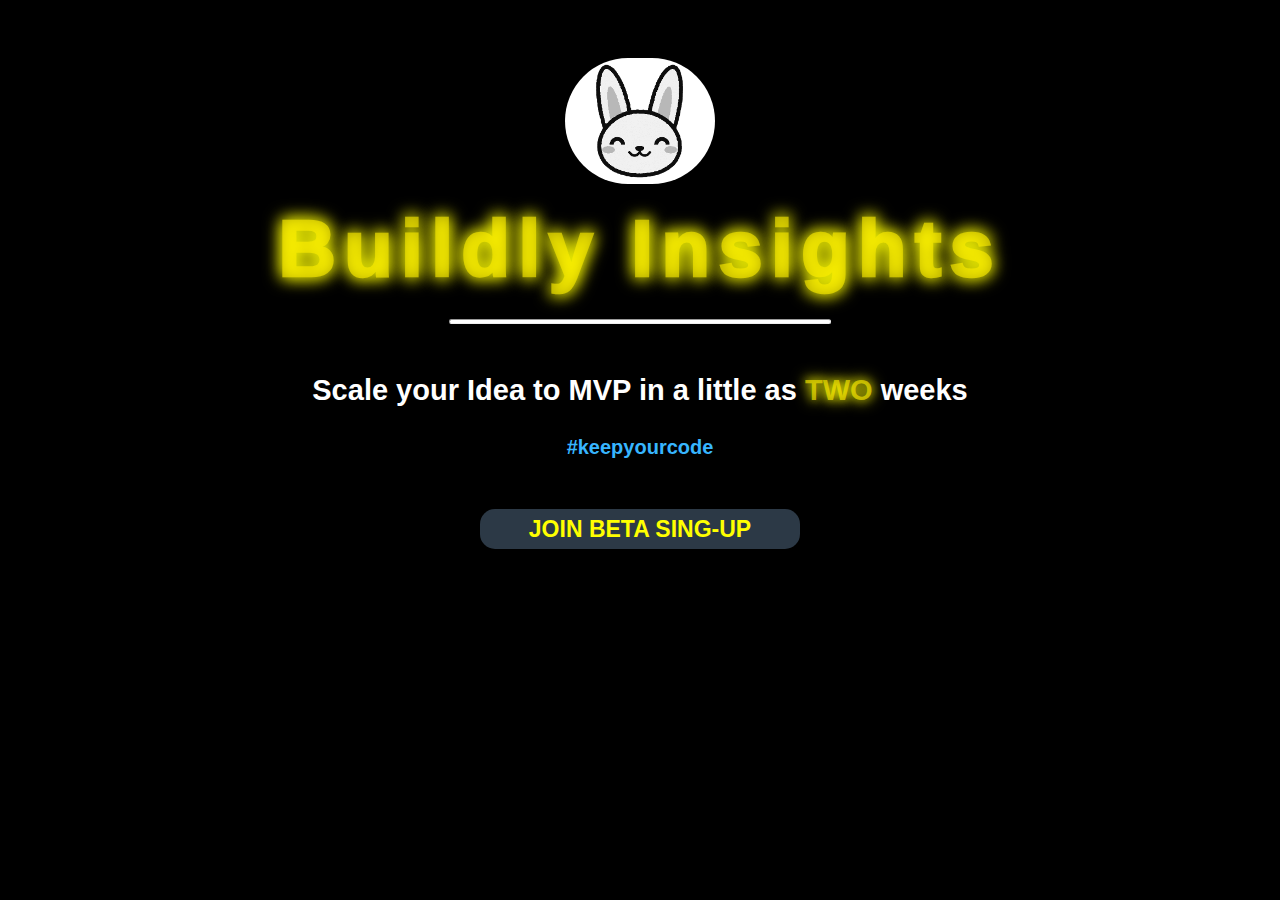
<file: index.html>
<!DOCTYPE html>
<html lang="en">
<head>
    <meta charset="UTF-8">
    <meta http-equiv="X-UA-Compatible" content="IE=edge">
    <meta name="viewport" content="width=device-width, initial-scale=1.0">
    <title>Buildly</title>
    <link rel="stylesheet" href="./index.css">
</head>
<body>
    <img id="rabbit" src="./rabbit.png" alt="">
    <h1 class="title">Buildly Insights</h1>
    <hr>
    <p>Scale your Idea to MVP in a little as <span class="two">TWO</span> weeks </p> 
    <p class="hashtag">#keepyourcode</p>
    <button class="btn"><a href="#">JOIN BETA SING-UP</a></button>
</body>
</html>
</file>
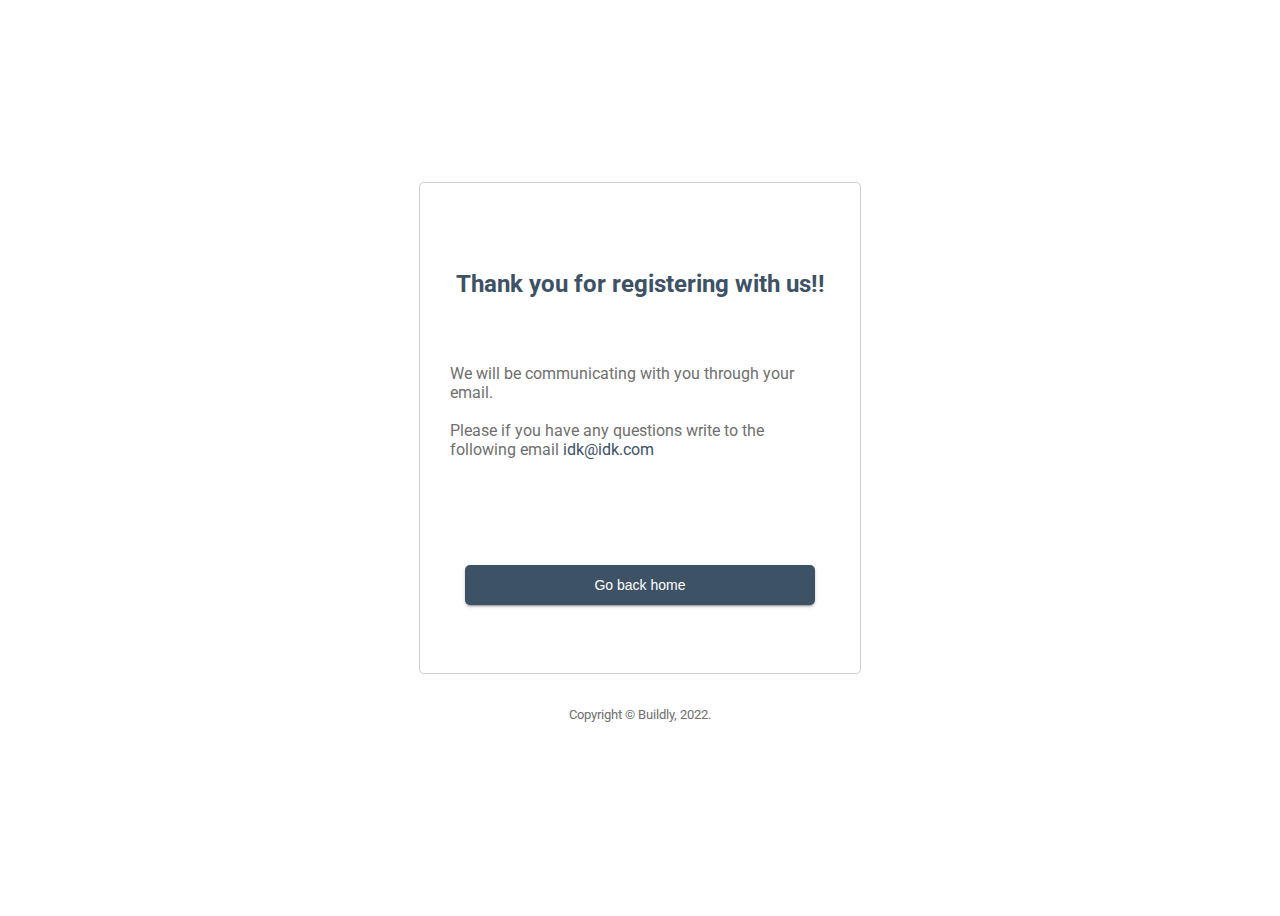
<file: Buildlyy/register1.html>
<!DOCTYPE html>
<html lang="en">
<head>
    <meta charset="UTF-8">
    <meta http-equiv="X-UA-Compatible" content="IE=edge">
    <meta name="viewport" content="width=device-width, initial-scale=1.0">
    <title>registe1</title>

    <link rel="preconnect" href="https://fonts.googleapis.com">
    <link rel="preconnect" href="https://fonts.gstatic.com" crossorigin>
    <link href="https://fonts.googleapis.com/css2?family=Quicksand:wght@300;500;700&family=Roboto:wght@400;500&display=swap" rel="stylesheet">
    <link rel="stylesheet" href="register1.css">
</head>
<body>
    <section>
        <div class="register-container">
            <h2>Thank you for registering with us!!</h2>
            <p>We will be communicating with you through your email.<br><br>Please if you have any questions write to the following email <span>idk@idk.com</span></p>
            <button>Go back home</button>
        </div>
        <div class="copyright"><p>Copyright © Buildly, 2022.</p></div>
    </section>
</body>
</html>
</file>
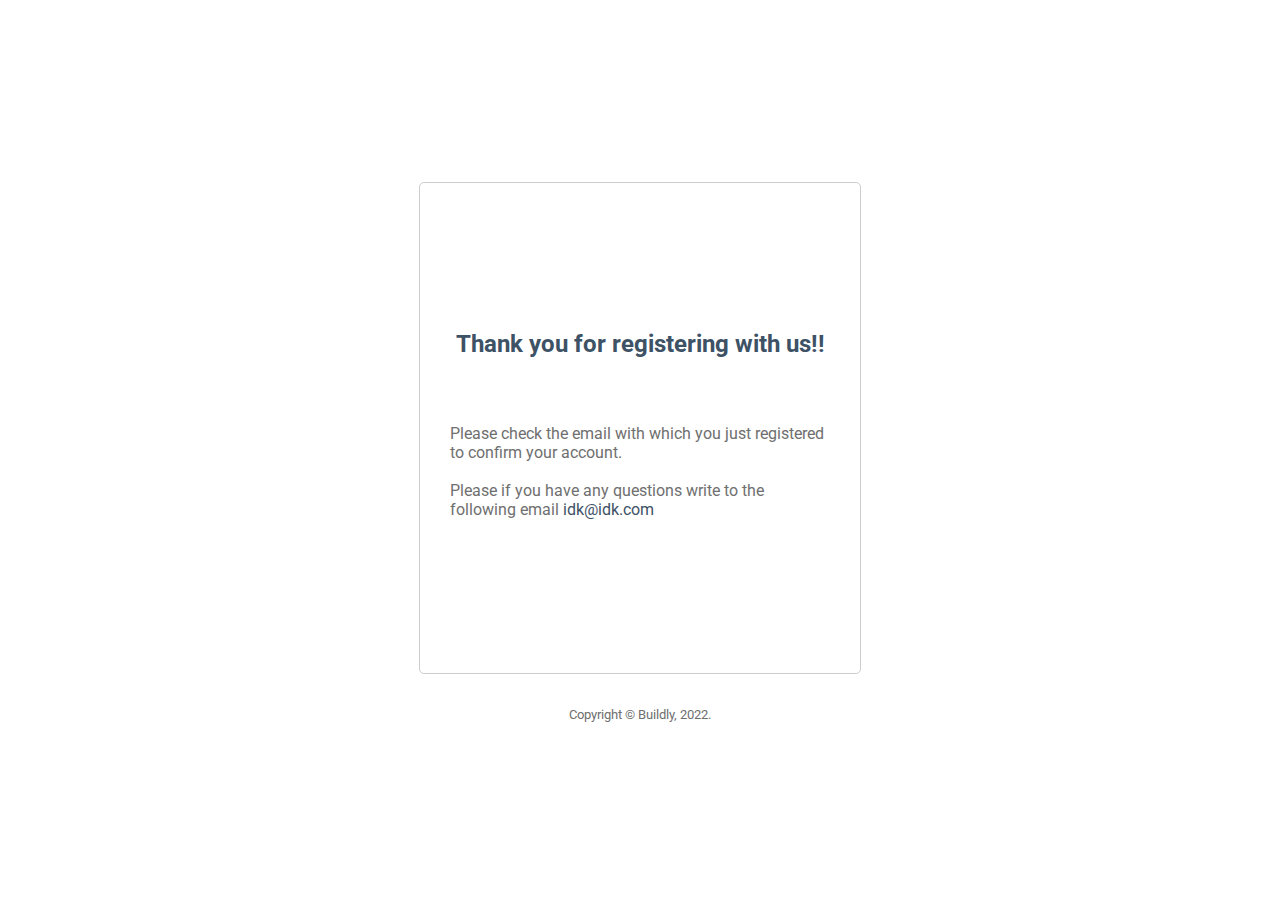
<file: Buildlyy/register2.html>
<!DOCTYPE html>
<html lang="en">
<head>
    <meta charset="UTF-8">
    <meta http-equiv="X-UA-Compatible" content="IE=edge">
    <meta name="viewport" content="width=device-width, initial-scale=1.0">
    <title>register2</title>
    <link rel="preconnect" href="https://fonts.googleapis.com">
    <link rel="preconnect" href="https://fonts.gstatic.com" crossorigin>
    <link href="https://fonts.googleapis.com/css2?family=Quicksand:wght@300;500;700&family=Roboto:wght@400;500&display=swap" rel="stylesheet">
    <link rel="stylesheet" href="register1.css">
</head>
<body>
    <section>
        <div class="register-container">
            <h2>Thank you for registering with us!!</h2>
            <p>Please check the email with which you just registered to confirm your account.<br><br>Please if you have any questions write to the following email <span>idk@idk.com</span></p>
        </div>
        <div class="copyright"><p>Copyright © Buildly, 2022.</p></div>
    </section>
</body>
</html>
</file>
<file: index.css>
html{
    text-align: center;
    background-color: black;
    color: rgb(255, 255, 255);
    font-family: Verdana, Geneva, Tahoma, sans-serif;
}

#rabbit{
    width: 150px;
    margin-top: 50px;
    border-radius: 70px;
    background-color: rgb(255, 255, 255);
    animation: run 1.2s linear alternate-reverse;
}
@keyframes run {
    to{
        margin-right: 80%;
    }
}

.title{
    font-size: 5rem;
    font-weight: 1000;
    color: #ffee009c;
    letter-spacing: 8px;
    margin: 15px 0px 24px 0px;
    text-shadow: 0 0 15px rgba(255, 255, 0, 0.747), 0 0 18px yellow;
}

hr{
    width: 30%;
    height: 3px;
    border-radius: 3px;
    margin-bottom: 50px;
    background-color: white;
}

p{
    font-size: 29px;
    font-weight: 600;
}

.two{
    color: #ffee00a4; 
    text-shadow: 0 0 15px yellow, 0 0 10px rgba(255, 255, 0, 0.719);
}

.hashtag{
    font-size: 20px;
    color: #37b5fe;
    margin-bottom: 50px;
}

.btn{
    width: 20rem;
    height: 40px;
    border-style: none;
    border-radius: 15px;
    background-color: #2c3946;
}
.btn a{
    font-size: 23px;
    color: yellow;
    font-weight: 800;
    text-decoration: none;
}
</file>
<file: Buildlyy/register1.css>
:root {
    --font-sm: 13px;
    --font-md: 14px;
    --font-lg: 16px;
    --dark-blue: #2B3947;
    --blue: #3E5266;
    --white: white;
    --light-grey: #CECDCD;
    --grey: #6F6F6F;

}

body{
    font-family: 'Roboto', sans-serif;
    color: var(--grey);
}

section{
    display: flex;
    flex-direction: column;
    align-items: center;
    justify-content: center;
    height: 100vh ;
}

.register-container{
    border: 1px solid var(--light-grey);
    border-radius: 5px;
    width: 400px;
    height: 450px;
    display: flex;
    align-content: stretch;
    flex-direction: column;
    justify-content: center;
    padding: 20px;
}

.register-container h2{
    color: var(--blue);
    text-align: center;
    margin-bottom: 10%;
}

.register-container p{
    text-align: left;
    display: block;
    padding: 10px;
}

.register-container p span{
    color: var(--blue);
}

.register-container button{
    background-color: var(--blue);
    color: var(--white);
    border: none;
    border-radius: 5px;
    height: 40px;
    font-size: var(--font-md);
    width: 350px;
    align-self: center;
    justify-self: end;
    margin-top: 20%;
    cursor: pointer;
    box-shadow: 0px 3px 1px -2px rgba(0, 0, 0, 0.2), 0px 2px 2px 0px rgba(0, 0, 0, 0.14), 0px 1px 5px 0px rgba(0, 0, 0, 0.12);
}

.register-container button:hover{
    background-color: var(--dark-blue);
}

.copyright{
    margin-top: 20px;
    font-size: var(--font-sm);
}

@media (max-width: 450px){
    .register-container{
        width: 260px;
    }
    .register-container button{
        width: 200px;
    }
}
</file>
